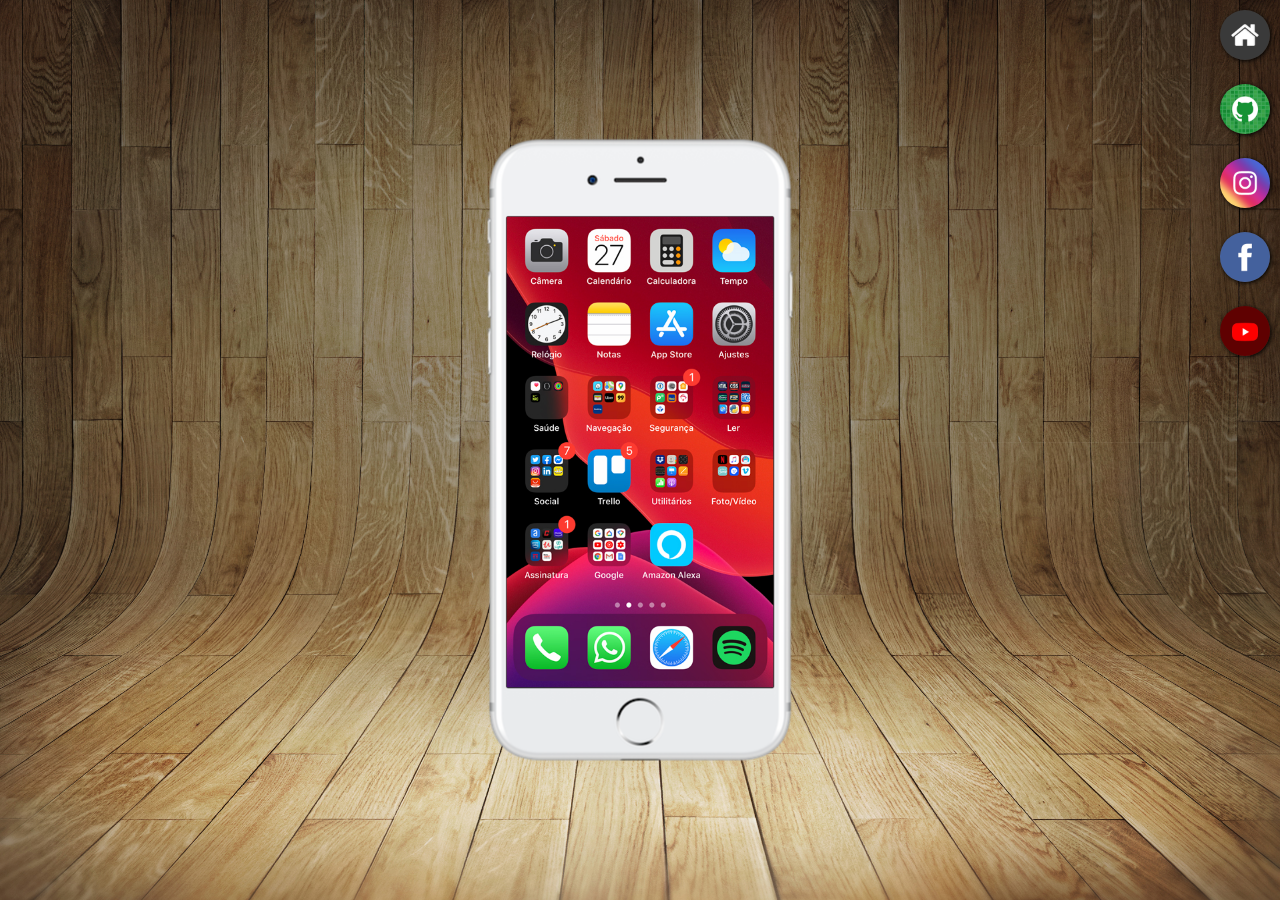
<file: index.html>
<!DOCTYPE html>
<html lang="pt-br">
<head>
    <meta charset="UTF-8">
    <meta name="viewport" content="width=device-width, initial-scale=1.0">
    <title>Projeto Redes Sociais</title>
    <link rel="shortcut icon" href="favicon.ico" type="image/x-icon">
    <link rel="stylesheet" href="style.css">
</head>
<body>
    <main>
        <section id="telefone">
            <iframe src="home.html" id="tela" name="tela"  frameborder="0" ><p>Infelizmente seu navegador não é compatível com isso</p></iframe>
        </section>
        <section id="redes-sociais">
            <a href="home.html" target="tela"><img src="imagens/logo-home.jpg" alt="Home"></a><br>
            <a href="github.html" target="tela"><img src="imagens/logo-github.jpg" alt="GitHub"></a><br>
            <a href="instagram.html" target="tela"><img src="imagens/logo-instagram.jpg" alt="Instagram"></a><br>
            <a href="facebook.html" target="tela"><img src="imagens/logo-facebook.jpg" alt="Facebook"></a><br>
            <a href="youtube.html" target="tela"><img src="imagens/logo-youtube.jpg" alt=""></a><br>
        </section>
    </main>
</body>
</html>
</file>
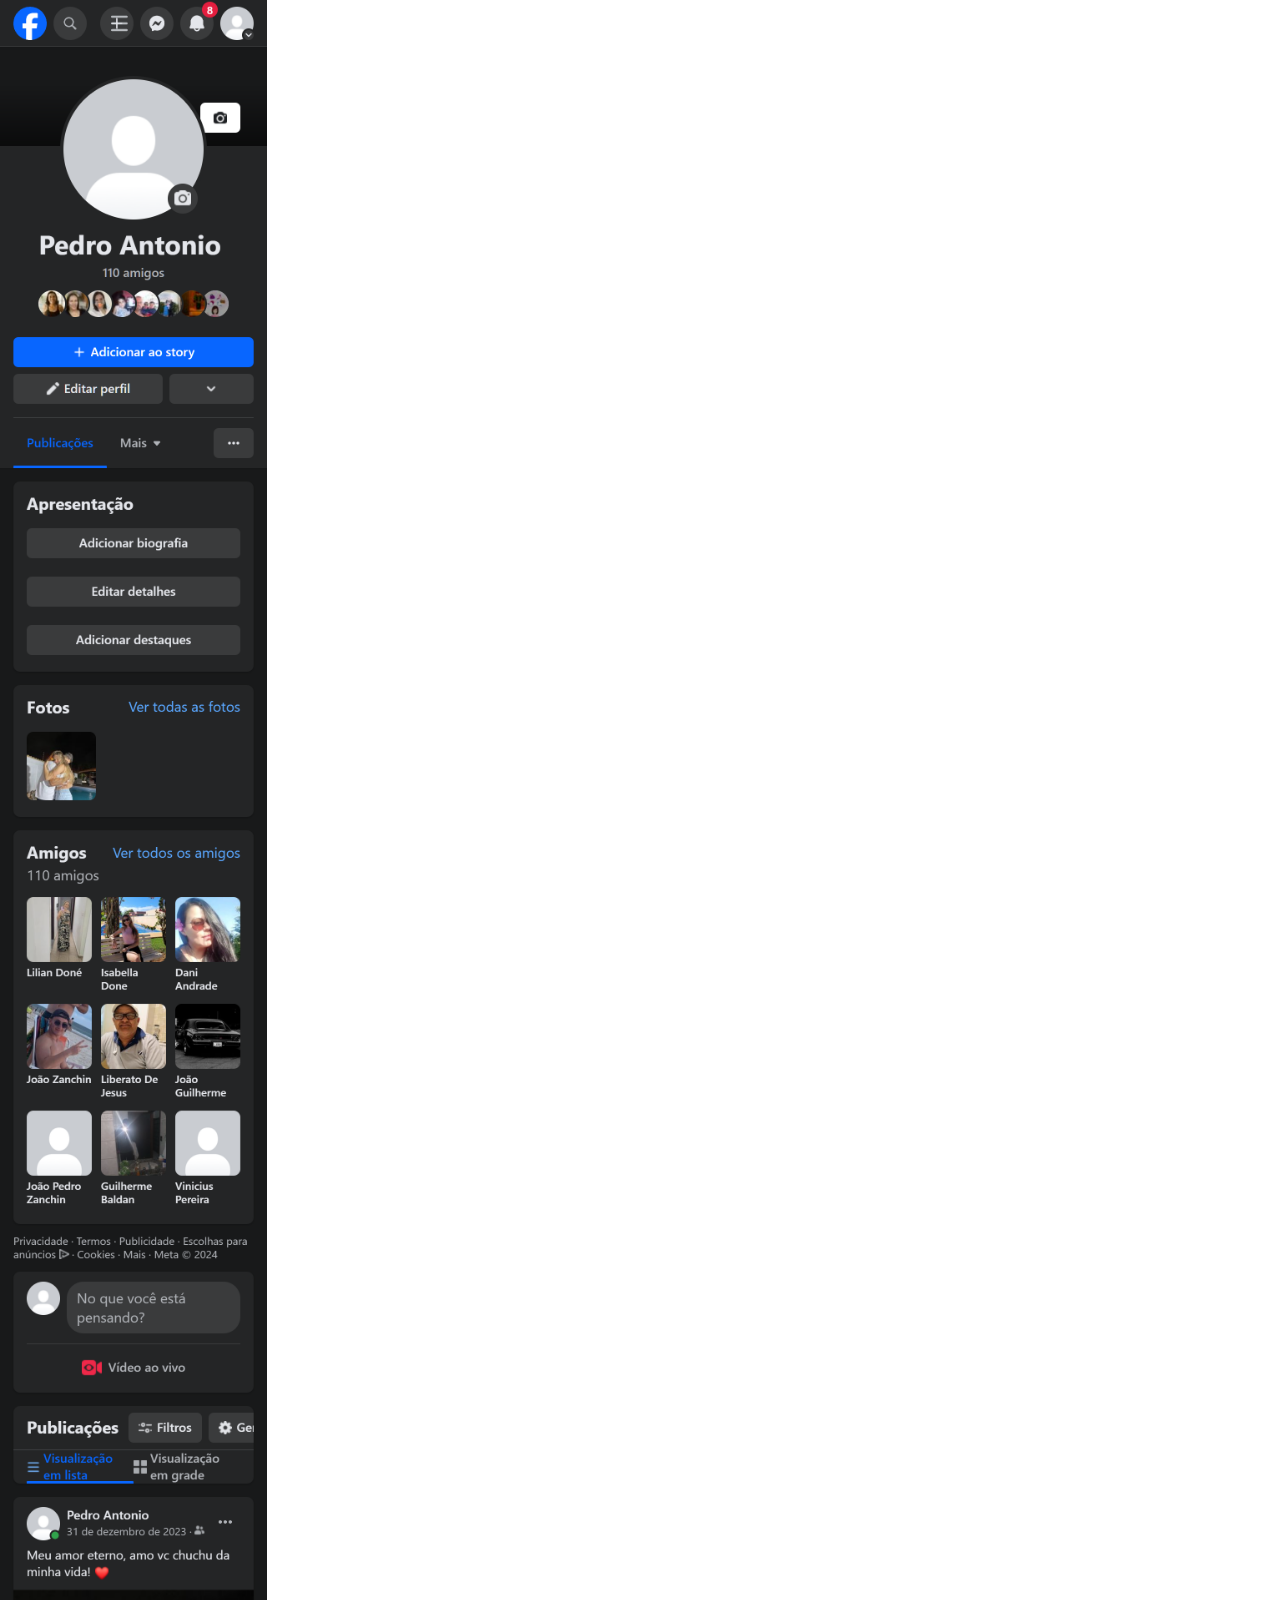
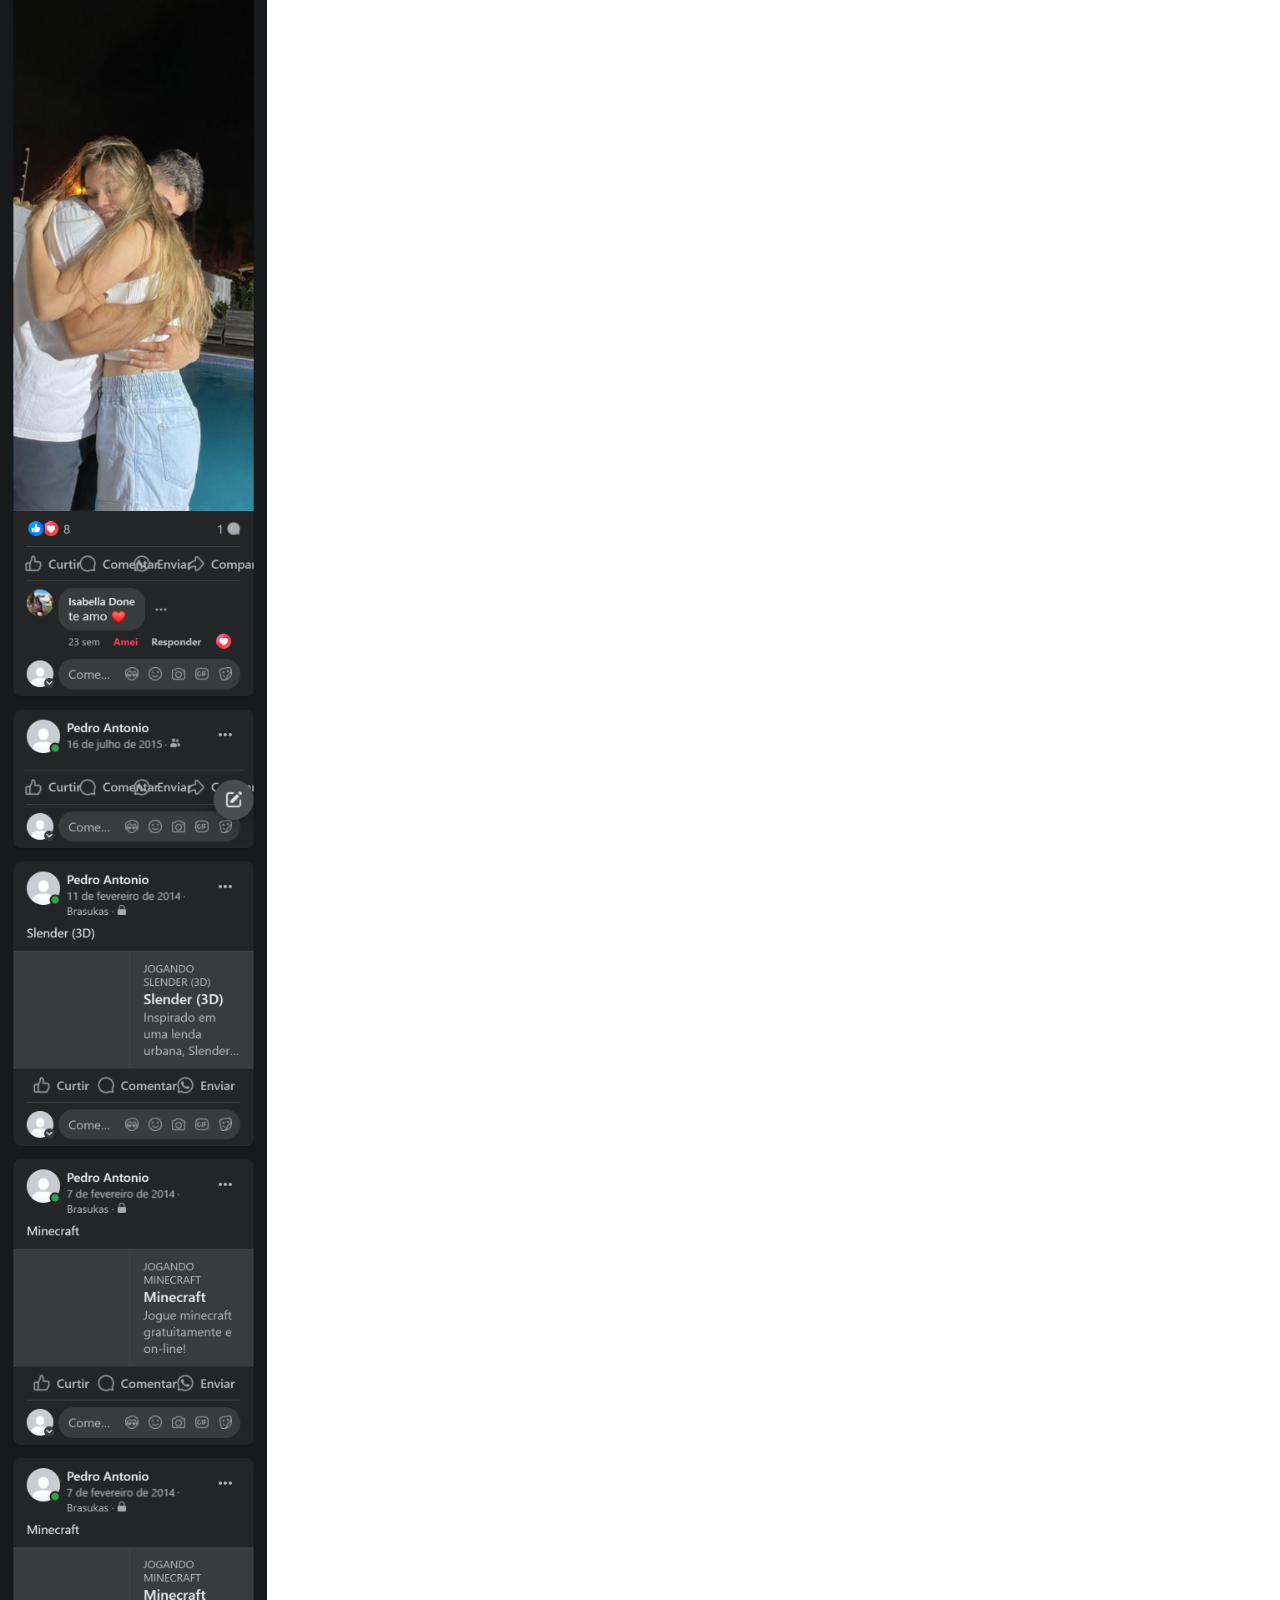
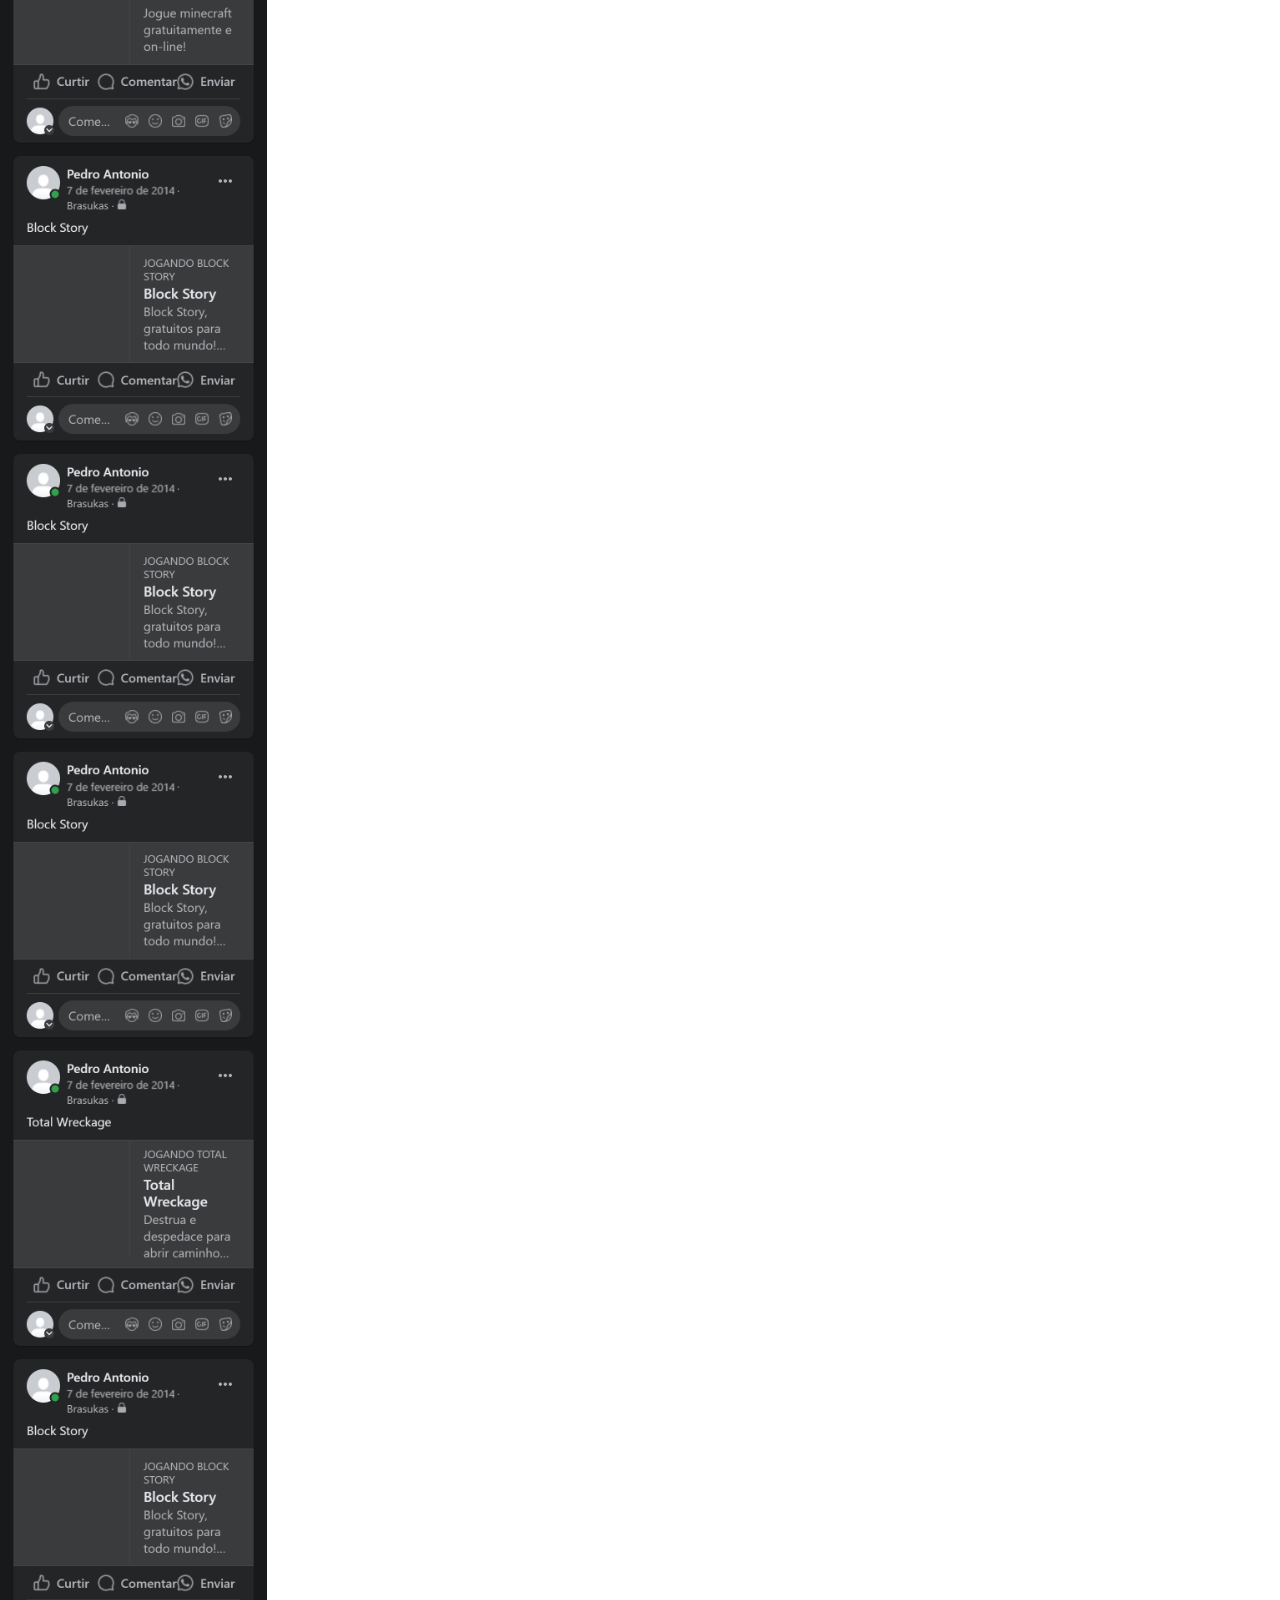
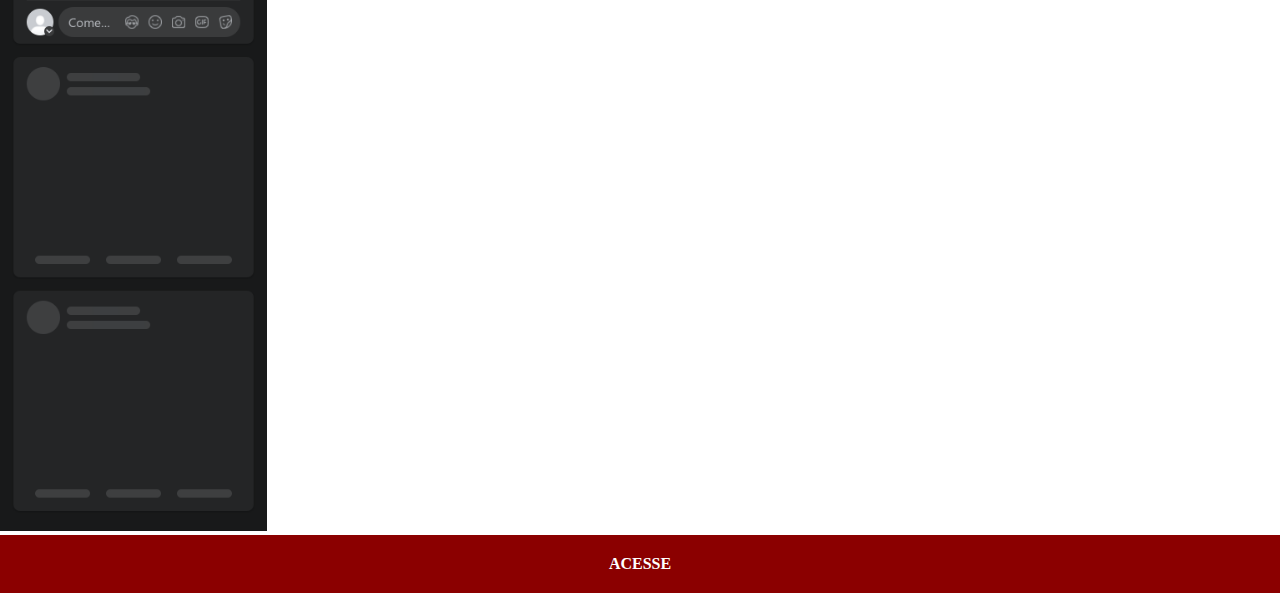
<file: facebook.html>
<!DOCTYPE html>
<html lang="pt-br">
<head>
    <meta charset="UTF-8">
    <meta name="viewport" content="width=device-width, initial-scale=1.0">
    <title>Facebook</title>
    <link rel="stylesheet" href="social.css">
</head>
<body>
    <img src="imagens/minha-tela-face.png" alt="Facebook">
    <a href="https://www.facebook.com/profile.php?id=100005097844687" target="_blank">ACESSE</a>
</body>
</html>
</file>
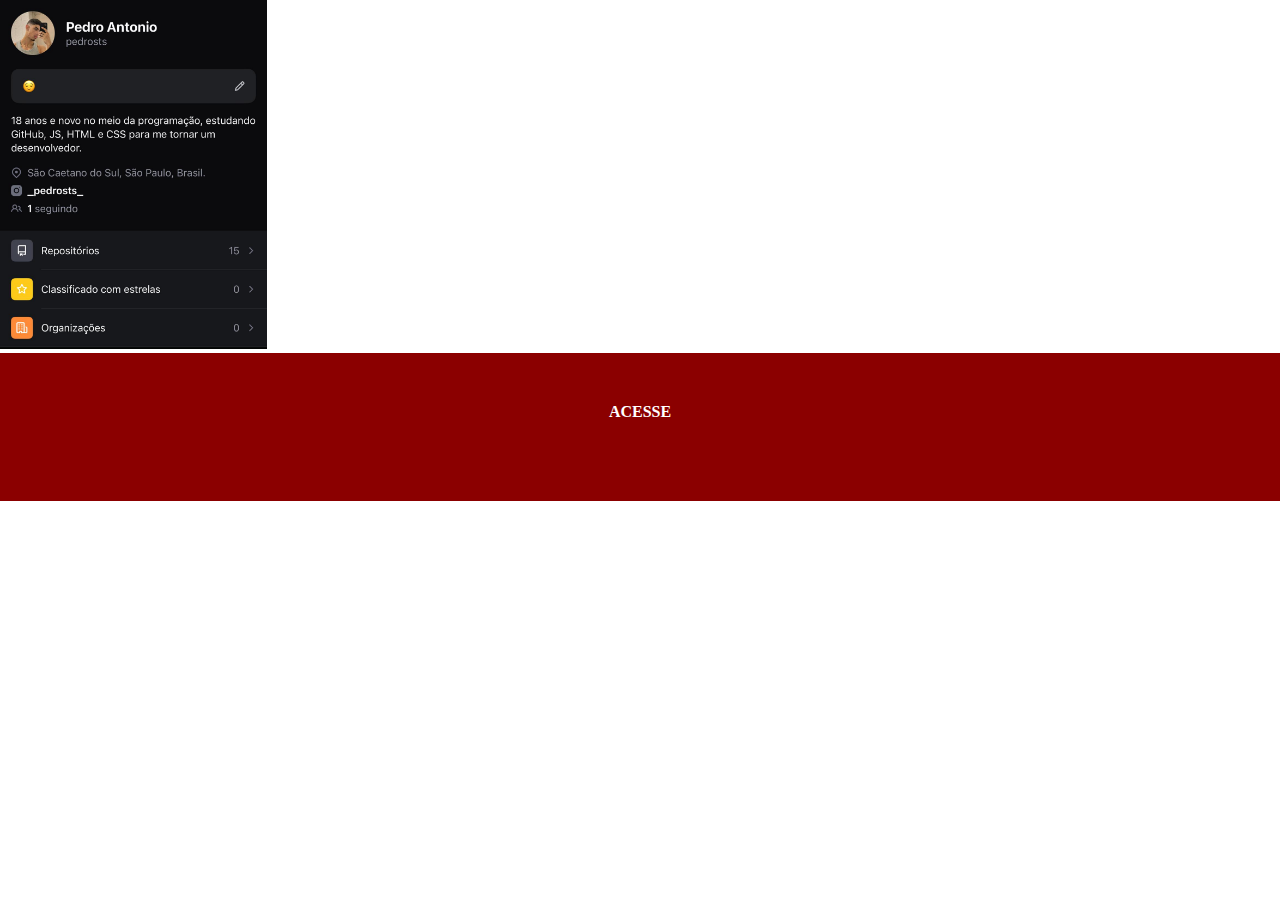
<file: github.html>
<!DOCTYPE html>
<html lang="pt-br">
<head>
    <meta charset="UTF-8">
    <meta name="viewport" content="width=device-width, initial-scale=1.0">
    <title>GitHub</title>
    <link rel="stylesheet" href="social.css">
</head>
<body>
    <img src="imagens/minha-tela-github.jpeg" alt="GitHub">
    <a id="ajuste" href="https://github.com/pedrosts" target="_blank">ACESSE</a>
</body>
</html>
</file>
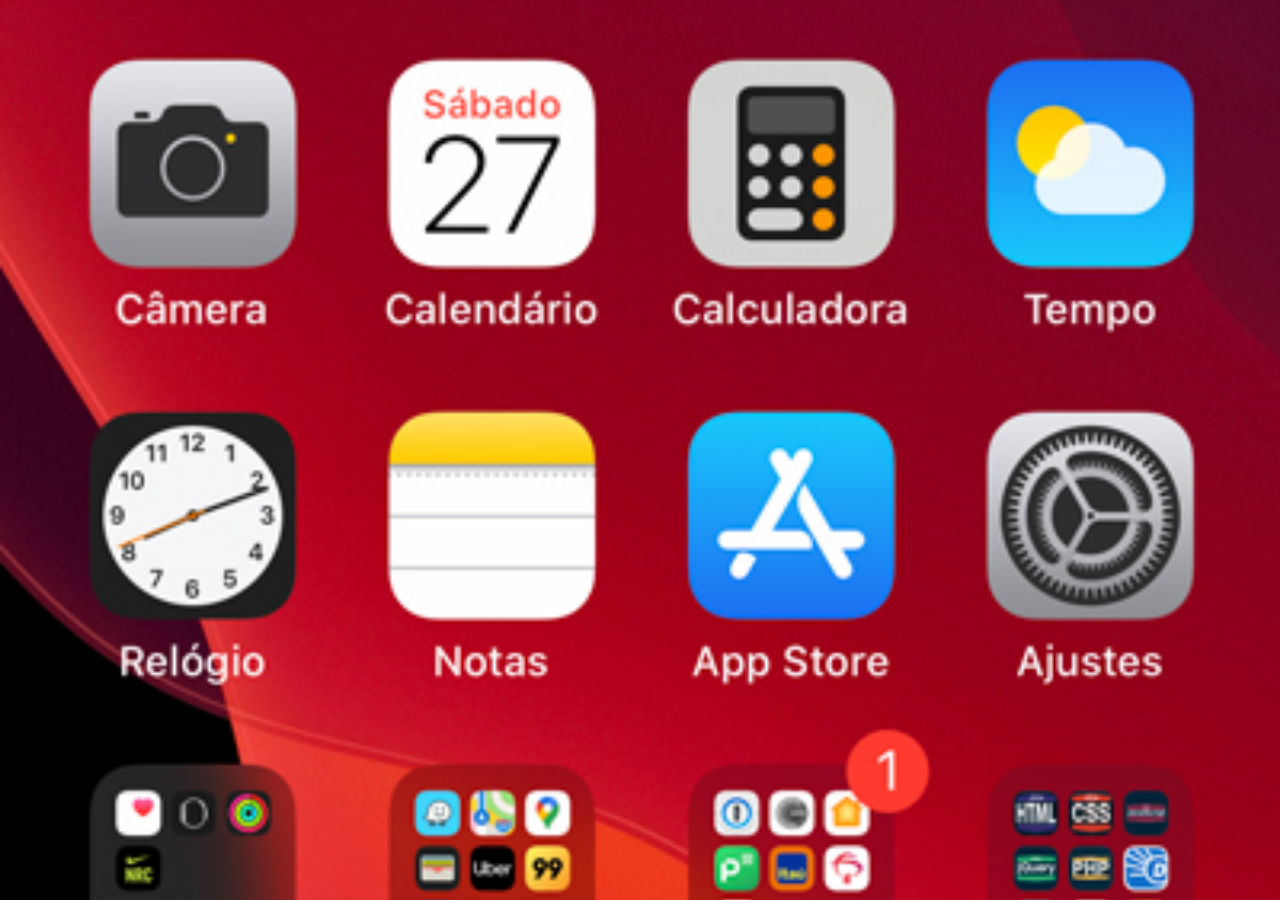
<file: home.html>
<!DOCTYPE html>
<html lang="pt-br">
<head>
    <meta charset="UTF-8">
    <meta name="viewport" content="width=device-width, initial-scale=1.0">
    <title>Home</title>
<style>
    * {
        margin: 0px;
        padding: 0px;
    }

    body {
        width: 100vw;
        height: 100vh;
        background: black url('imagens/tela-home.jpg') no-repeat top center;
        background-size: cover;
    }
</style>
</head>
<body>
    
</body>
</html>
</file>
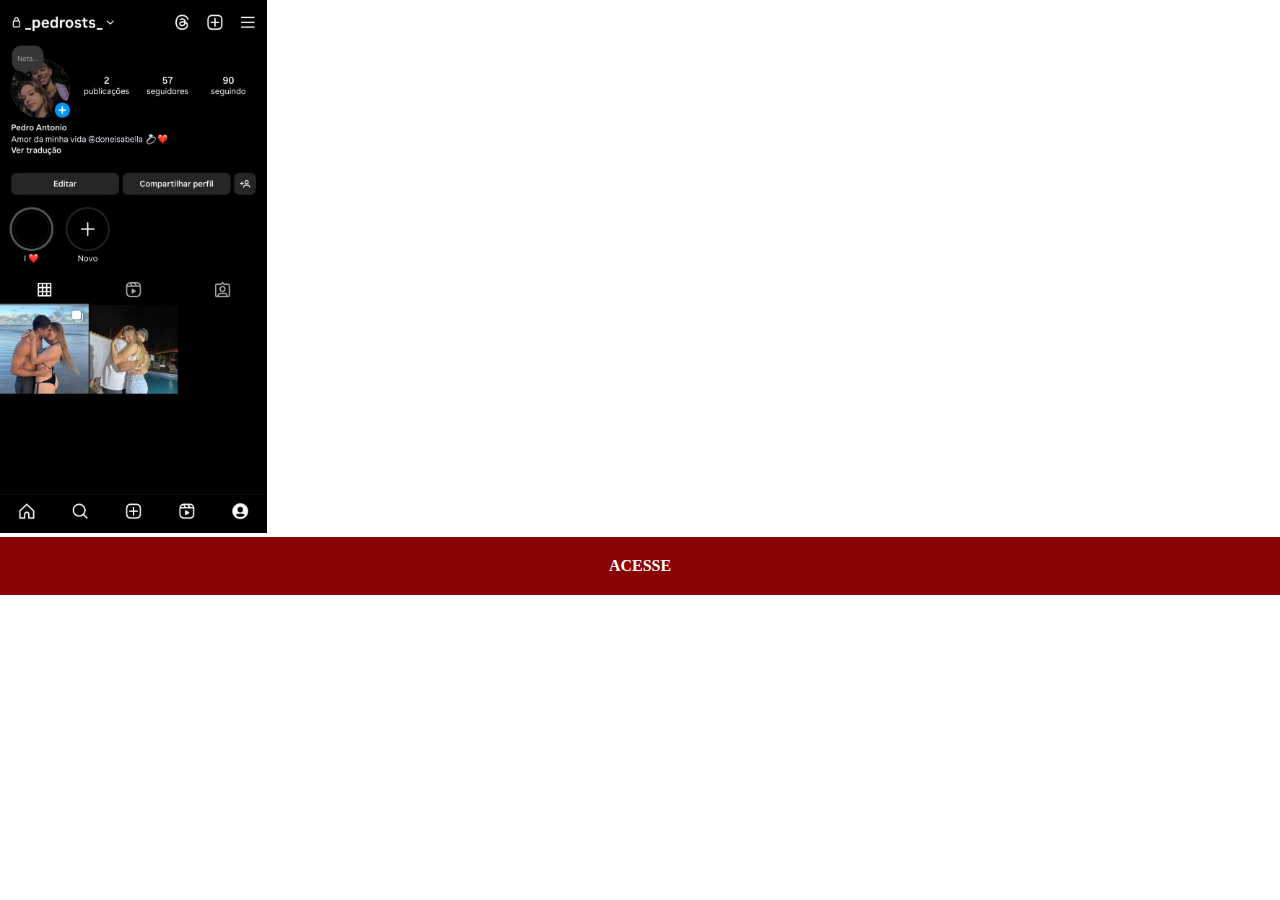
<file: instagram.html>
<!DOCTYPE html>
<html lang="pt-br">
<head>
    <meta charset="UTF-8">
    <meta name="viewport" content="width=device-width, initial-scale=1.0">
    <title>Instagram</title>
    <link rel="stylesheet" href="social.css">
</head>
<body>
    <img src="imagens/minha-tela-insta.jpeg" alt="Instagram">
    <a href="https://www.instagram.com/_pedrosts_/" target="_blank">ACESSE</a>
</body>
</html>
</file>
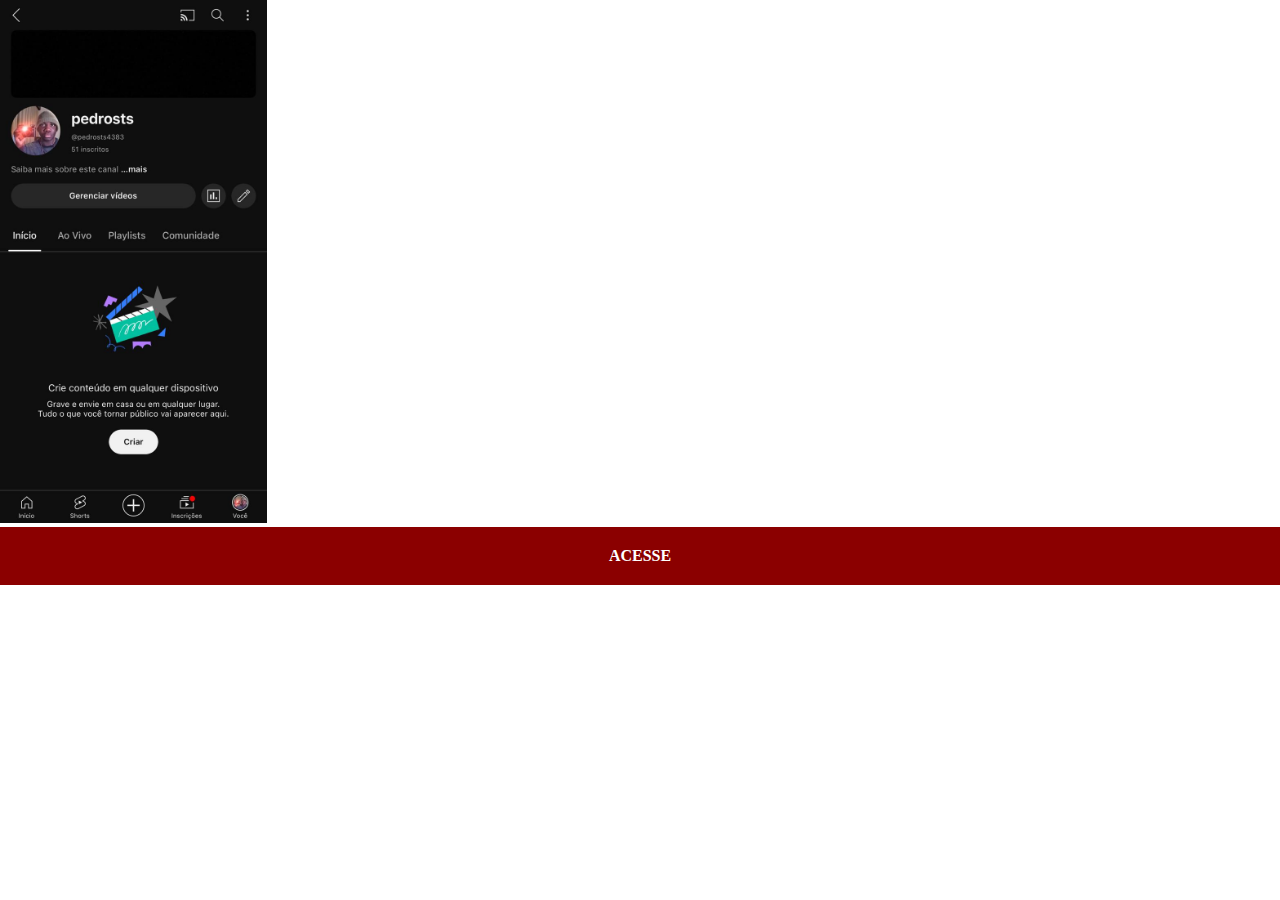
<file: youtube.html>
<!DOCTYPE html>
<html lang="pt-br">
<head>
    <meta charset="UTF-8">
    <meta name="viewport" content="width=device-width, initial-scale=1.0">
    <title>Youtube</title>
    <link rel="stylesheet" href="social.css">
</head>
<body>
    <img src="imagens/minha-tela-ytb.jpeg" alt="Youtube">
    <a href="https://www.youtube.com/c/CursoemVídeo" target="_blank">ACESSE</a>
</body>
</html>
</file>
<file: style.css>
@charset "UTF-8";

* {
    margin: 0px;
    padding: 0px;
    font-family: Arial, Helvetica, sans-serif;
}

html, body {
    height: 100vh;
    width: 100vh;
    background-color: black;
}

body {
    width: 100vw;
    background: url(imagens/fundo-madeira.jpg) repeat-x top center;
    background-size: cover;
    background-attachment: fixed;
}

main {
    position: relative;
    height: 100vh;
    
}

section#telefone {
    position: absolute;
    top: 50%;
    left: 50%;
    transform: translate(-50%, -50%);
    height: 627px;
    width: 311px;
    background: url(imagens/frame-iphone.png) no-repeat;
}

iframe#tela {
    position: relative;
    top: 80px;
    left: 22px;
    width: 267px;
    height: 471px;
}

section#redes-sociais {
    text-align: right;
}

section#redes-sociais img:hover {
    border: 2px solid rgb(141, 141, 141);
    padding: 2px;
    transition: 0.1s;
    box-shadow: 2px 2px 5px black;
}



section#redes-sociais img {
    width: 50px;
    margin: 10px;
    border-radius: 50%;
    box-shadow: 1px 1px 4px black;
    box-sizing: border-box;
}
</file>
<file: social.css>
@charset "UTF-8";



* {
 margin: auto;
 
}

::-webkit-scrollbar {
width: 0px;
height: 0px;
}

img {
   width: 267px;
}

a {
    display: block;
    background-color: darkred;
    color: white;
    padding: 20px;
    text-align: center;
    font-weight: bolder;
    text-decoration: none;
}

a:hover {
    color: darkgrey;
    transition: 0.1s;
    text-decoration: underline;
}

a#ajuste {
   margin: auto;
   padding-bottom: 80px;
   padding-top: 50px;
}
</file>
